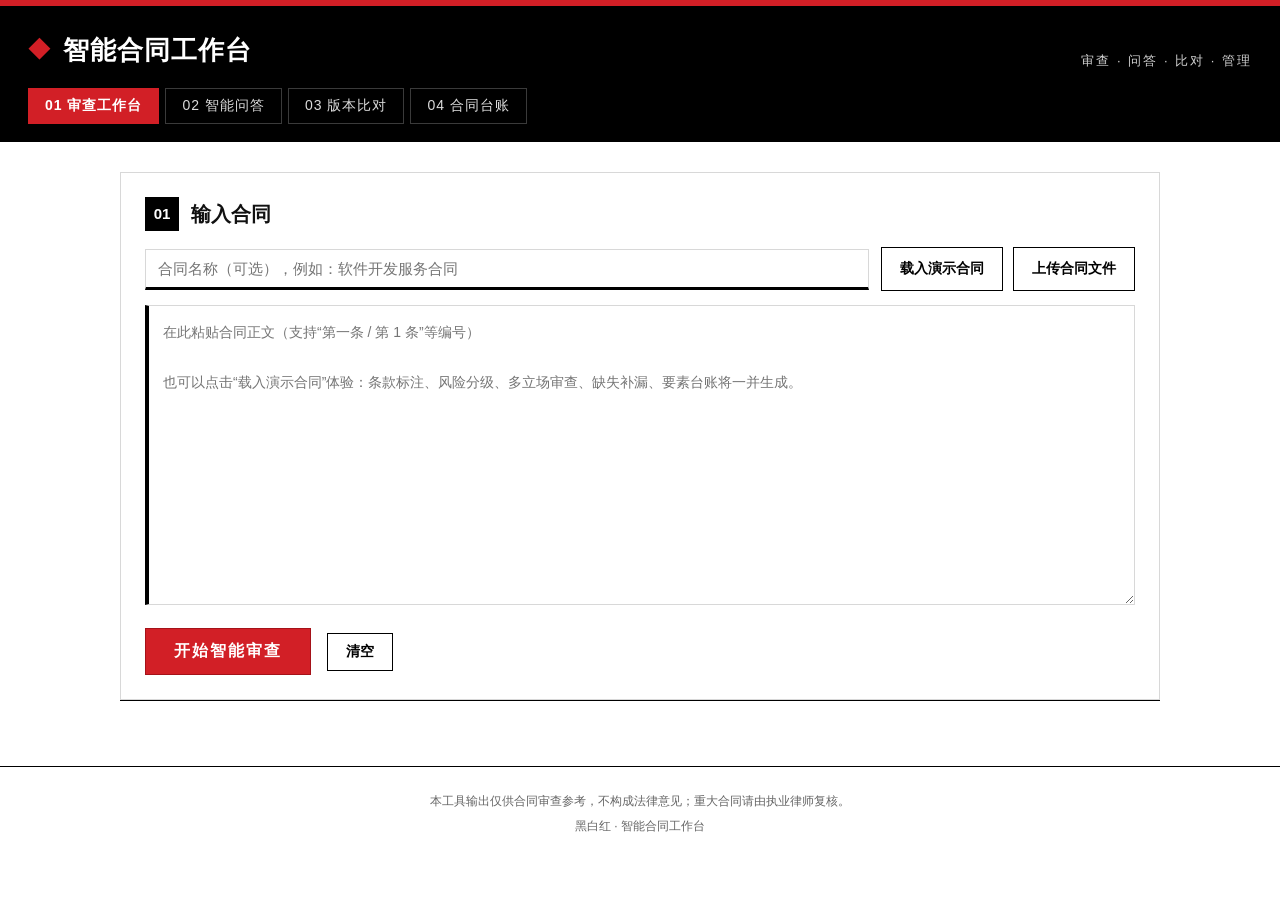
<file: web/index.html>
<!DOCTYPE html>
<html lang="zh-CN">
<head>
  <meta charset="utf-8">
  <meta name="viewport" content="width=device-width, initial-scale=1">
  <title>智能合同工作台 · Contract Workbench</title>
  <link rel="stylesheet" href="style.css">
</head>
<body>
  <div class="red-line"></div>
  <header class="masthead">
    <div class="masthead-row">
      <div class="brand">
        <span class="brand-mark">◆</span>
        <span>智能合同工作台</span>
      </div>
      <div class="brand-sub">审查 · 问答 · 比对 · 管理</div>
    </div>
    <nav class="main-tabs" aria-label="功能切换">
      <button class="main-tab active" data-section="review">01 审查工作台</button>
      <button class="main-tab" data-section="qa">02 智能问答</button>
      <button class="main-tab" data-section="compare">03 版本比对</button>
      <button class="main-tab" data-section="ledger">04 合同台账</button>
    </nav>
  </header>

  <main class="page">
    <!-- ============ 01 审查工作台 ============ -->
    <section id="section-review" class="work-section">
      <div class="input-panel">
        <div class="panel-title">
          <span class="panel-index">01</span>
          <h2>输入合同</h2>
        </div>
        <div class="input-toolbar">
          <input id="title" class="title-input" type="text"
                 placeholder="合同名称（可选），例如：软件开发服务合同">
          <div class="toolbar-actions">
            <button id="demoBtn" class="btn btn-outline" type="button">载入演示合同</button>
            <label class="btn btn-outline upload-label">
              上传合同文件
              <input id="fileInput" type="file" accept=".txt,.docx">
            </label>
          </div>
        </div>
        <textarea id="contractText" spellcheck="false"
          placeholder="在此粘贴合同正文（支持“第一条 / 第 1 条”等编号）&#10;&#10;也可以点击“载入演示合同”体验：条款标注、风险分级、多立场审查、缺失补漏、要素台账将一并生成。"></textarea>
        <div class="action-row">
          <button id="runBtn" class="btn btn-solid" type="button">开始智能审查</button>
          <button id="clearBtn" class="btn btn-outline" type="button">清空</button>
          <span id="statusText" class="status-text" role="status"></span>
        </div>
      </div>

      <div id="report" class="report-panel hidden">
        <div class="report-head">
          <div>
            <div class="panel-title report-title">
              <span class="panel-index">02</span>
              <h2>审查报告</h2>
            </div>
            <p id="reportMeta" class="meta"></p>
          </div>
          <div class="report-tools">
            <button id="resetBtn" class="btn btn-outline small" type="button">重新审查</button>
          </div>
        </div>

        <div class="stats-row">
          <div class="stat-card">
            <span class="stat-value" id="statClauses">0</span>
            <span class="stat-label">识别条款</span>
          </div>
          <div class="stat-card stat-danger">
            <span class="stat-value" id="statHigh">0</span>
            <span class="stat-label">高风险</span>
          </div>
          <div class="stat-card">
            <span class="stat-value" id="statMedium">0</span>
            <span class="stat-label">中风险</span>
          </div>
          <div class="stat-card">
            <span class="stat-value" id="statLow">0</span>
            <span class="stat-label">提示</span>
          </div>
          <div class="stat-card stat-grade">
            <span class="stat-value" id="statGrade">低</span>
            <span class="stat-label">综合风险等级</span>
          </div>
        </div>

        <nav class="sub-tabs" aria-label="报告内容切换">
          <button class="sub-tab active" data-report-tab="clausesTab">条款标注</button>
          <button class="sub-tab" data-report-tab="risksTab">风险与多立场</button>
          <button class="sub-tab" data-report-tab="entitiesTab">台账要素提取</button>
          <button class="sub-tab" data-report-tab="gapsTab">缺失条款补漏</button>
        </nav>

        <div id="clausesTab" class="report-tab active"></div>
        <div id="risksTab" class="report-tab">
          <div id="stanceSummary"></div>
          <div id="riskList"></div>
        </div>
        <div id="entitiesTab" class="report-tab">
          <div class="tab-toolbar">
            <button id="saveLedgerBtn" class="btn btn-solid small" type="button">保存当前合同到台账</button>
            <span id="saveLedgerStatus" class="status-text"></span>
          </div>
          <div id="entityTable"></div>
          <div id="paymentPlan"></div>
        </div>
        <div id="gapsTab" class="report-tab">
          <div id="gapList"></div>
        </div>
      </div>
    </section>

    <!-- ============ 02 智能问答 ============ -->
    <section id="section-qa" class="work-section hidden">
      <div class="qa-panel">
        <div class="panel-title">
          <span class="panel-index">02</span>
          <h2>合同智能问答</h2>
        </div>
        <p class="qa-hint">
          问答基于当前已载入的合同文本（本地语义检索）。<br>
          <span id="qaContext" class="muted">尚未载入合同，请先在“审查工作台”粘贴或上传合同。</span>
        </p>
        <div id="chatLog" class="chat-log">
          <div class="chat-msg assistant">
            <span class="chat-bubble">你好，我是合同审查助手。可以问我“违约责任怎么约定的？”“合同金额多少？”“付款计划是什么？”“有哪些风险？”等。</span>
          </div>
        </div>
        <div class="suggestion-chips" id="qaSuggestions">
          <button class="chip" data-question="违约责任怎么约定的？">违约责任</button>
          <button class="chip" data-question="合同总金额是多少？">合同金额</button>
          <button class="chip" data-question="付款计划是什么？">付款计划</button>
          <button class="chip" data-question="合同期限是多久？">合同期限</button>
          <button class="chip" data-question="当前合同有哪些风险？">风险总览</button>
          <button class="chip" data-question="缺失了哪些条款？">缺失补漏</button>
        </div>
        <div class="qa-input-row">
          <input id="qaInput" class="qa-input" type="text"
                 placeholder="输入问题，例如：保密义务约定在哪些条款？">
          <button id="qaSendBtn" class="btn btn-solid" type="button">发送</button>
        </div>
      </div>
    </section>

    <!-- ============ 03 版本比对 ============ -->
    <section id="section-compare" class="work-section hidden">
      <div class="compare-panel">
        <div class="panel-title">
          <span class="panel-index">03</span>
          <h2>合同版本比对</h2>
        </div>
        <div class="compare-grid">
          <div class="version-box">
            <div class="version-head">
              <strong>旧版合同（A）</strong>
              <button id="oldDemoBtn" class="btn btn-outline small" type="button">载入旧版演示</button>
            </div>
            <textarea id="oldText" class="compare-text" spellcheck="false"
              placeholder="粘贴旧版合同全文，或点击载入演示。"></textarea>
          </div>
          <div class="version-box">
            <div class="version-head">
              <strong>新版合同（B）</strong>
              <button id="newDemoBtn" class="btn btn-outline small" type="button">载入新版演示</button>
            </div>
            <textarea id="newText" class="compare-text" spellcheck="false"
              placeholder="粘贴新版合同全文，或点击载入演示。"></textarea>
          </div>
        </div>
        <div class="action-row">
          <button id="compareBtn" class="btn btn-solid" type="button">开始比对</button>
          <button id="useCurrentAsOld" class="btn btn-outline" type="button">使用当前合同作为旧版</button>
          <span id="compareStatus" class="status-text"></span>
        </div>
        <div id="compareResult" class="compare-result hidden"></div>
      </div>
    </section>

    <!-- ============ 04 合同台账 ============ -->
    <section id="section-ledger" class="work-section hidden">
      <div class="ledger-panel">
        <div class="panel-title">
          <span class="panel-index">04</span>
          <h2>合同台账</h2>
        </div>
        <p class="qa-hint">
          在“审查工作台 → 台账要素提取”中点击“保存当前合同到台账”，即可把核心要素沉淀到本地台账；
          数据保存在当前浏览器，可随时导出 CSV 用 Excel 打开。
        </p>
        <div class="ledger-actions">
          <button id="exportLedgerBtn" class="btn btn-outline" type="button">导出全部台账 CSV</button>
          <button id="clearLedgerBtn" class="btn btn-outline danger" type="button">清空本地台账</button>
          <span id="ledgerStatus" class="status-text"></span>
        </div>
        <div class="ledger-table-wrap">
          <table class="ledger-table">
            <thead>
              <tr>
                <th>保存时间</th>
                <th>合同名称</th>
                <th>甲方</th>
                <th>乙方</th>
                <th>合同金额</th>
                <th>期限</th>
                <th>风险等级</th>
                <th>操作</th>
              </tr>
            </thead>
            <tbody id="ledgerBody"></tbody>
          </table>
        </div>
      </div>
    </section>
  </main>

  <footer class="foot">
    <p>本工具输出仅供合同审查参考，不构成法律意见；重大合同请由执业律师复核。</p>
    <p>黑白红 · 智能合同工作台</p>
  </footer>

  <script src="app.js"></script>
</body>
</html>
</file>
<file: web/style.css>
:root {
  --black: #000000;
  --ink: #111111;
  --paper: #ffffff;
  --soft: #f4f4f4;
  --line: #d8d8d8;
  --muted: #666666;
  --red: #d21f26;
  --red-deep: #a51219;
  --red-soft: #fbe9ea;
}

* { box-sizing: border-box; }

html, body {
  margin: 0;
  padding: 0;
  background: var(--paper);
  color: var(--ink);
  font-family: "Microsoft YaHei", "PingFang SC", "Noto Sans CJK SC", sans-serif;
  font-size: 15px;
  line-height: 1.7;
}

.red-line {
  height: 6px;
  background: var(--red);
}

.masthead {
  background: var(--black);
  color: var(--paper);
  padding: 22px 28px 18px;
}

.brand {
  display: flex;
  align-items: center;
  gap: 12px;
  font-size: 26px;
  font-weight: 800;
  letter-spacing: 1px;
}

.brand-mark {
  color: var(--red);
  font-size: 22px;
}

.brand-sub {
  margin-top: 6px;
  color: #cfcfcf;
  font-size: 13px;
  letter-spacing: 2px;
}

.page {
  max-width: 1080px;
  margin: 0 auto;
  padding: 30px 20px 40px;
}

.input-panel,
.report-panel {
  border: 1px solid var(--line);
  box-shadow: 0 1px 0 var(--black);
  padding: 24px;
  margin-bottom: 26px;
  background: var(--paper);
}

.panel-title {
  display: flex;
  align-items: center;
  gap: 12px;
  margin-bottom: 16px;
}

.panel-title h2 {
  margin: 0;
  font-size: 20px;
}

.panel-index {
  display: inline-flex;
  align-items: center;
  justify-content: center;
  min-width: 34px;
  height: 34px;
  padding: 0 8px;
  background: var(--black);
  color: var(--paper);
  font-weight: 800;
}

.input-toolbar {
  display: flex;
  gap: 12px;
  flex-wrap: wrap;
  align-items: center;
  margin-bottom: 14px;
}

.title-input {
  flex: 1 1 320px;
  padding: 10px 12px;
  border: 1px solid var(--line);
  border-bottom: 3px solid var(--black);
  background: var(--paper);
  color: var(--ink);
  font-size: 15px;
}

.title-input:focus {
  outline: none;
  border-bottom-color: var(--red);
}

.toolbar-actions {
  display: flex;
  gap: 10px;
  flex-wrap: wrap;
}

.btn {
  appearance: none;
  border: 1px solid var(--black);
  background: var(--paper);
  color: var(--black);
  padding: 9px 18px;
  font-size: 14px;
  font-weight: 700;
  cursor: pointer;
  transition: background .12s ease, color .12s ease, border-color .12s ease;
}

.btn:hover,
.btn:focus-visible {
  outline: none;
  background: var(--black);
  color: var(--paper);
}

.btn-solid {
  background: var(--red);
  border-color: var(--red-deep);
  color: var(--paper);
  font-size: 16px;
  padding: 12px 28px;
  letter-spacing: 2px;
}

.btn-solid:hover,
.btn-solid:focus-visible {
  background: var(--red-deep);
  color: var(--paper);
}

.btn-outline:disabled {
  opacity: .55;
  cursor: wait;
}

.btn.small {
  padding: 6px 12px;
  font-size: 13px;
}

.upload-label {
  display: inline-block;
}

.upload-label input {
  display: none;
}

textarea {
  width: 100%;
  min-height: 300px;
  resize: vertical;
  padding: 14px;
  border: 1px solid var(--line);
  border-left: 4px solid var(--black);
  font-family: inherit;
  font-size: 14px;
  line-height: 1.8;
  color: var(--ink);
  background: var(--paper);
}

textarea:focus {
  outline: none;
  border-left-color: var(--red);
}

.action-row {
  display: flex;
  align-items: center;
  gap: 16px;
  margin-top: 16px;
  flex-wrap: wrap;
}

.status-text {
  font-size: 14px;
  color: var(--muted);
}

.status-text.error {
  color: var(--red-deep);
  font-weight: 700;
}

.status-text.loading {
  color: var(--red);
}

.hidden {
  display: none !important;
}

.report-head {
  display: flex;
  justify-content: space-between;
  gap: 16px;
  align-items: flex-start;
  flex-wrap: wrap;
}

.report-title {
  margin-bottom: 2px;
}

.meta {
  margin: 0 0 18px;
  color: var(--muted);
  font-size: 13px;
}

.stats-row {
  display: grid;
  grid-template-columns: repeat(4, 1fr);
  gap: 12px;
  margin: 18px 0;
}

.stat-card {
  border: 1px solid var(--black);
  border-top: 4px solid var(--black);
  padding: 14px 8px;
  text-align: center;
  background: var(--paper);
}

.stat-card.stat-danger {
  border-top-color: var(--red);
}

.stat-value {
  display: block;
  font-size: 34px;
  font-weight: 900;
  line-height: 1.1;
}

.stat-label {
  display: block;
  margin-top: 4px;
  color: var(--muted);
  font-size: 13px;
}

.legend {
  border-top: 1px dashed var(--line);
  border-bottom: 1px dashed var(--line);
  padding: 8px 2px;
  margin-bottom: 20px;
  font-size: 13px;
  color: var(--muted);
  display: flex;
  align-items: center;
  gap: 6px;
}

.legend-dot {
  width: 10px;
  height: 10px;
  border-radius: 50%;
  background: var(--red);
}

.legend-key {
  color: var(--red);
  font-weight: 800;
}

.section-head {
  font-size: 18px;
  margin: 26px 0 12px;
  padding-bottom: 8px;
  border-bottom: 3px solid var(--black);
}

.clause-list {
  display: flex;
  flex-direction: column;
  gap: 12px;
}

.clause-card {
  border: 1px solid var(--line);
  border-left: 4px solid var(--black);
  background: var(--paper);
  padding: 14px 16px;
}

.clause-card.is-key {
  border-left-color: var(--red);
}

.clause-top {
  display: flex;
  align-items: center;
  gap: 10px;
  flex-wrap: wrap;
  margin-bottom: 6px;
}

.clause-number {
  font-weight: 900;
  font-size: 15px;
}

.label-tag {
  display: inline-block;
  border: 1px solid var(--red);
  color: var(--red-deep);
  background: var(--red-soft);
  font-size: 13px;
  font-weight: 800;
  padding: 1px 10px;
  letter-spacing: 1px;
}

.confidence {
  color: var(--muted);
  font-size: 12px;
}

.clause-text {
  white-space: pre-wrap;
  font-size: 14px;
}

.clause-risk-marks {
  margin-top: 8px;
  border-top: 1px dashed var(--line);
  padding-top: 6px;
  display: flex;
  flex-direction: column;
  gap: 2px;
}

.risk-mark {
  font-size: 13px;
  color: var(--red-deep);
  font-weight: 700;
}

.risk-list {
  display: flex;
  flex-direction: column;
  gap: 10px;
}

.risk-card {
  border: 1px solid var(--black);
  padding: 14px 16px;
  background: var(--paper);
}

.risk-card.severity-high {
  border-color: var(--red-deep);
  border-left-width: 6px;
  background: var(--red-soft);
}

.risk-card.severity-medium {
  border-left: 6px solid var(--red);
}

.risk-head {
  display: flex;
  justify-content: space-between;
  gap: 12px;
  flex-wrap: wrap;
  align-items: baseline;
}

.risk-title {
  font-weight: 900;
  font-size: 15px;
}

.risk-severity {
  border: 1px solid var(--black);
  padding: 0 8px;
  font-size: 12px;
  white-space: nowrap;
}

.severity-high .risk-severity {
  border-color: var(--red-deep);
  color: var(--paper);
  background: var(--red-deep);
}

.severity-medium .risk-severity {
  border-color: var(--red);
  color: var(--red-deep);
}

.risk-meta {
  color: var(--muted);
  font-size: 12px;
  margin-top: 4px;
}

.risk-message {
  margin: 8px 0 4px;
  font-size: 14px;
}

.risk-suggestion {
  margin: 0;
  font-size: 13px;
  color: var(--ink);
}

.risk-suggestion::before {
  content: "建议：";
  color: var(--red-deep);
  font-weight: 800;
}

.empty-note {
  border: 1px dashed var(--line);
  padding: 16px;
  color: var(--muted);
  text-align: center;
}

.foot {
  border-top: 1px solid var(--black);
  padding: 20px;
  text-align: center;
  color: var(--muted);
  font-size: 12px;
  background: var(--paper);
}

.foot p {
  margin: 4px 0;
}

@media (max-width: 720px) {
  .stats-row {
    grid-template-columns: repeat(2, 1fr);
  }

  .masthead {
    padding: 16px;
  }

  .page {
    padding: 16px 10px 30px;
  }

  .input-panel,
  .report-panel {
    padding: 16px;
  }
}

/* ============ 智能工作台扩展样式 ============ */
.masthead-row {
  display: flex;
  justify-content: space-between;
  align-items: flex-end;
  gap: 12px;
  flex-wrap: wrap;
}

.main-tabs {
  margin-top: 16px;
  display: flex;
  gap: 6px;
  flex-wrap: wrap;
}

.main-tab {
  border: 1px solid #3a3a3a;
  background: transparent;
  color: #dcdcdc;
  padding: 8px 16px;
  font-size: 14px;
  cursor: pointer;
  letter-spacing: 1px;
}

.main-tab:hover {
  border-color: var(--red);
  color: var(--paper);
}

.main-tab.active {
  background: var(--red);
  border-color: var(--red);
  color: var(--paper);
  font-weight: 800;
}

.work-section {
  min-height: 300px;
}

.muted {
  color: var(--muted);
}

.sub-tabs {
  display: flex;
  gap: 6px;
  border-bottom: 3px solid var(--black);
  margin-bottom: 16px;
  flex-wrap: wrap;
}

.sub-tab {
  appearance: none;
  border: 1px solid var(--line);
  border-bottom: none;
  background: var(--paper);
  color: var(--ink);
  padding: 8px 18px;
  font-size: 14px;
  cursor: pointer;
}

.sub-tab:hover {
  border-color: var(--red);
  color: var(--red-deep);
}

.sub-tab.active {
  background: var(--black);
  color: var(--paper);
  font-weight: 800;
}

.report-tools {
  display: flex;
  gap: 8px;
}

.report-tab {
  padding-top: 2px;
}

.stat-grade {
  border-color: var(--red-deep);
  border-top-color: var(--red);
}

.sub-title {
  font-size: 16px;
  margin: 22px 0 10px;
  border-left: 4px solid var(--red);
  padding-left: 8px;
}

.tab-toolbar {
  display: flex;
  align-items: center;
  gap: 12px;
  margin: 4px 0 12px;
}

.entity-table-wrap,
.matrix-wrap,
.ledger-table-wrap {
  overflow-x: auto;
}

.ledger-table {
  width: 100%;
  border-collapse: collapse;
  font-size: 13px;
  background: var(--paper);
}

.ledger-table th,
.ledger-table td {
  border: 1px solid var(--line);
  padding: 8px 10px;
  text-align: left;
  vertical-align: top;
}

.ledger-table th {
  background: var(--black);
  color: var(--paper);
  white-space: nowrap;
}

.ledger-table tbody th {
  background: #f7f7f7;
  color: var(--ink);
  width: 140px;
  white-space: nowrap;
}

.strong-cell {
  font-weight: 800;
}

.empty-cell {
  text-align: center;
  color: var(--muted);
  padding: 20px !important;
}

.simple-list,
.payment-plan {
  padding-left: 20px;
  font-size: 14px;
}

.payment-plan li {
  margin: 8px 0;
  padding: 8px 12px;
  border: 1px solid var(--line);
  border-left: 4px solid var(--red);
}

.payment-condition {
  color: var(--muted);
  margin-top: 4px;
}

.stance-cards {
  display: grid;
  grid-template-columns: repeat(3, 1fr);
  gap: 10px;
}

.stance-card {
  border: 1px solid var(--black);
  border-top: 4px solid var(--red);
  padding: 12px;
  background: var(--paper);
}

.stance-party {
  font-weight: 900;
  margin-bottom: 6px;
}

.stance-note {
  border-top-color: var(--black);
}

.stance-note-text {
  font-size: 12px;
  color: var(--muted);
  margin: 10px 0 4px;
}

.matrix-table {
  width: 100%;
  border-collapse: collapse;
  font-size: 13px;
}

.matrix-table th,
.matrix-table td {
  border: 1px solid var(--line);
  padding: 8px 10px;
  text-align: left;
  vertical-align: top;
}

.matrix-table th {
  background: var(--black);
  color: var(--paper);
}

.high-cell {
  color: var(--red-deep);
  font-weight: 900;
}

.gap-card {
  border: 1px solid var(--line);
  border-left: 5px solid var(--red);
  background: var(--paper);
  padding: 14px 16px;
  margin-bottom: 12px;
}

.gap-head {
  display: flex;
  justify-content: space-between;
  gap: 10px;
  align-items: center;
  flex-wrap: wrap;
}

.gap-head strong {
  font-size: 16px;
}

.urgency {
  border: 1px solid var(--black);
  font-size: 12px;
  padding: 1px 8px;
}

.urgency-high {
  border-color: var(--red-deep);
  color: var(--red-deep);
  background: var(--red-soft);
}

.urgency-medium {
  color: var(--red-deep);
}

.gap-reason {
  color: var(--muted);
  font-size: 13px;
}

.gap-text {
  white-space: pre-wrap;
  background: #f7f7f7;
  border: 1px dashed var(--line);
  padding: 10px 12px;
  font-size: 14px;
}

.gap-actions {
  margin-top: 8px;
  display: flex;
  gap: 10px;
  align-items: center;
}

.gap-note {
  color: var(--muted);
  font-size: 12px;
  margin-bottom: 0;
}

.qa-panel,
.compare-panel,
.ledger-panel {
  border: 1px solid var(--line);
  padding: 24px;
  margin-bottom: 26px;
  background: var(--paper);
}

.qa-hint {
  margin: 0 0 12px;
  color: var(--ink);
  font-size: 14px;
}

.chat-log {
  border: 1px solid var(--black);
  height: 380px;
  overflow-y: auto;
  background: var(--paper);
  padding: 14px;
  display: flex;
  flex-direction: column;
  gap: 12px;
  margin-bottom: 12px;
}

.chat-msg {
  display: flex;
}

.chat-msg.user {
  justify-content: flex-end;
}

.chat-msg.assistant {
  justify-content: flex-start;
}

.chat-bubble {
  max-width: 82%;
  border: 1px solid var(--black);
  padding: 10px 14px;
  font-size: 14px;
  background: var(--paper);
}

.chat-msg.user .chat-bubble {
  background: var(--black);
  color: var(--paper);
  border-color: var(--black);
}

.chat-msg.assistant .chat-bubble {
  border-left: 4px solid var(--red);
}

.qa-answer-text {
  white-space: normal;
}

.qa-refs {
  margin-top: 8px;
  border-top: 1px dashed var(--line);
  padding-top: 6px;
  display: flex;
  flex-direction: column;
  gap: 6px;
  font-size: 13px;
}

.qa-ref {
  background: #f7f7f7;
  padding: 6px 8px;
}

.suggestion-chips {
  display: flex;
  gap: 8px;
  flex-wrap: wrap;
  margin-bottom: 12px;
}

.chip {
  border: 1px solid var(--black);
  background: var(--paper);
  padding: 6px 12px;
  font-size: 13px;
  cursor: pointer;
}

.chip:hover {
  background: var(--red);
  border-color: var(--red-deep);
  color: var(--paper);
}

.qa-input-row {
  display: flex;
  gap: 10px;
}

.qa-input {
  flex: 1;
  padding: 10px 12px;
  border: 1px solid var(--line);
  border-bottom: 3px solid var(--black);
  font-size: 15px;
}

.qa-input:focus {
  outline: none;
  border-bottom-color: var(--red);
}

.compare-grid {
  display: grid;
  grid-template-columns: 1fr 1fr;
  gap: 14px;
}

.version-box {
  border: 1px solid var(--line);
  border-top: 4px solid var(--black);
}

.version-head {
  display: flex;
  justify-content: space-between;
  align-items: center;
  gap: 8px;
  padding: 10px 12px;
  background: #f7f7f7;
}

.compare-text {
  width: 100%;
  min-height: 380px;
  border: none;
  border-top: 1px solid var(--line);
  border-radius: 0;
  margin: 0;
}

.compare-result {
  margin-top: 22px;
  border: 1px solid var(--black);
  padding: 18px;
}

.compare-stats {
  grid-template-columns: repeat(5, 1fr);
}

.stat-mod {
  color: var(--red-deep);
}

.risk-delta-stats {
  border: 1px solid var(--black);
  background: #f7f7f7;
  padding: 10px 14px;
  font-weight: 800;
  margin-bottom: 8px;
}

.risk-changes ul {
  margin: 0;
  padding-left: 18px;
  font-size: 13px;
}

.risk-changes li {
  margin: 4px 0;
}

.diff-del-tag,
.diff-ins-tag,
.diff-keep-tag {
  display: inline-block;
  margin-right: 8px;
  padding: 0 6px;
  border: 1px solid var(--black);
  font-size: 12px;
}

.diff-del-tag {
  border-color: var(--red);
  color: var(--red-deep);
}

.diff-ins-tag {
  background: var(--black);
  color: var(--paper);
}

.diff-card {
  border: 1px solid var(--line);
  border-left: 5px solid var(--black);
  margin-bottom: 12px;
  padding: 12px 14px;
  background: var(--paper);
}

.diff-card.kind-modified {
  border-left-color: var(--red);
}

.diff-card.kind-added {
  border-left-color: var(--black);
}

.diff-card.kind-removed {
  border-left-color: var(--red);
  background: var(--red-soft);
}

.diff-head {
  display: flex;
  align-items: center;
  gap: 10px;
  flex-wrap: wrap;
  margin-bottom: 6px;
}

.diff-text {
  white-space: pre-wrap;
  font-size: 14px;
  line-height: 1.9;
}

.diff-del {
  color: var(--red-deep);
  background: var(--red-soft);
  text-decoration: line-through;
}

.diff-ins {
  color: var(--paper);
  background: var(--black);
  font-weight: 700;
}

.diff-del-block,
.diff-ins-block {
  white-space: pre-wrap;
  background: var(--red-soft);
  color: var(--red-deep);
  padding: 10px 12px;
  font-size: 14px;
}

.diff-ins-block {
  background: #f0f0f0;
  color: var(--ink);
}

.diff-label-note {
  margin-top: 8px;
  color: var(--red-deep);
  font-size: 13px;
  font-weight: 800;
}

.ledger-actions {
  display: flex;
  gap: 10px;
  align-items: center;
  flex-wrap: wrap;
  margin-bottom: 14px;
}

.btn.danger {
  border-color: var(--red-deep);
  color: var(--red-deep);
}

.btn.danger:hover {
  background: var(--red-deep);
  color: var(--paper);
}

@media (max-width: 860px) {
  .compare-grid {
    grid-template-columns: 1fr;
  }

  .stance-cards {
    grid-template-columns: 1fr;
  }

  .compare-stats {
    grid-template-columns: repeat(2, 1fr);
  }
}
</file>
